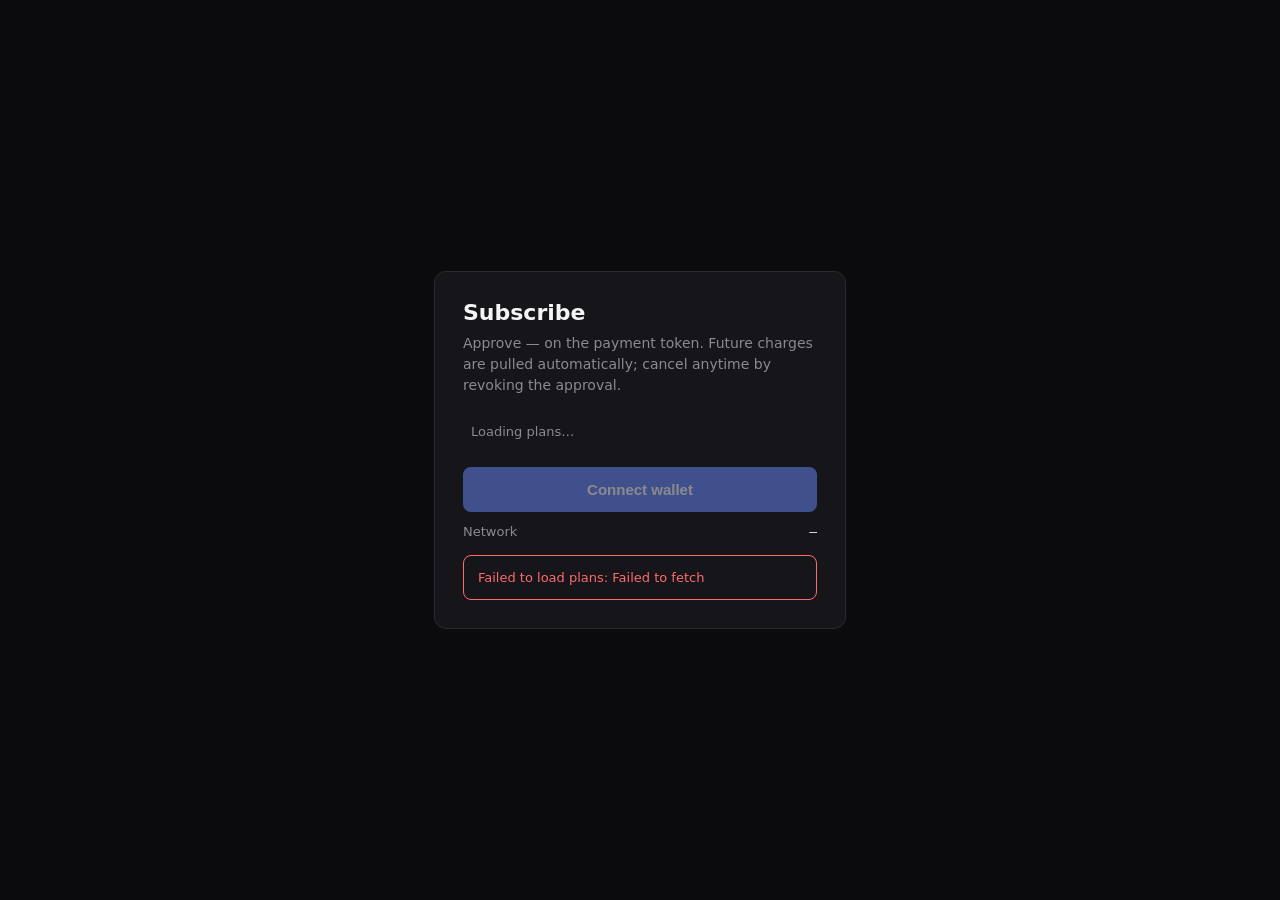
<file: templates/checkout/index.html>
<!doctype html>
<html lang="en">
<head>
  <meta charset="utf-8" />
  <meta name="viewport" content="width=device-width, initial-scale=1" />
  <title>Subscribe</title>
  <style>
    :root {
      --bg: #0b0b0e;
      --card: #15151a;
      --border: #2a2a31;
      --text: #f5f5f5;
      --muted: #8a8a93;
      --accent: #6c8cff;
      --error: #ff6b6b;
      --success: #4ade80;
    }
    * { box-sizing: border-box; }
    body {
      margin: 0; padding: 0; min-height: 100vh;
      font-family: -apple-system, BlinkMacSystemFont, "Segoe UI", system-ui, sans-serif;
      background: var(--bg); color: var(--text);
      display: flex; align-items: center; justify-content: center;
    }
    main { width: 100%; max-width: 460px; padding: 32px 24px; }
    .card {
      background: var(--card);
      border: 1px solid var(--border);
      border-radius: 12px;
      padding: 28px;
    }
    h1 { font-size: 22px; margin: 0 0 8px; font-weight: 600; }
    p { color: var(--muted); margin: 0 0 20px; font-size: 14px; line-height: 1.5; }
    .plans { display: flex; flex-direction: column; gap: 8px; margin-bottom: 20px; }
    .plan {
      border: 1px solid var(--border);
      border-radius: 8px;
      padding: 14px 16px;
      cursor: pointer;
      display: flex; justify-content: space-between; align-items: center;
      transition: border-color .1s;
    }
    .plan:hover { border-color: var(--muted); }
    .plan.selected { border-color: var(--accent); background: rgba(108,140,255,0.06); }
    .plan-name { font-weight: 600; font-size: 15px; }
    .plan-price { color: var(--muted); font-size: 13px; }
    button {
      width: 100%; padding: 14px;
      background: var(--accent); color: white;
      border: 0; border-radius: 8px;
      font-size: 15px; font-weight: 600;
      cursor: pointer;
      transition: opacity .15s;
    }
    button:hover { opacity: 0.92; }
    button:disabled { opacity: 0.5; cursor: not-allowed; }
    .status {
      margin-top: 16px; padding: 12px 14px;
      border-radius: 8px; font-size: 13px; line-height: 1.5;
      border: 1px solid var(--border);
    }
    .status.error { border-color: var(--error); color: var(--error); }
    .status.success { border-color: var(--success); color: var(--success); }
    .row { display: flex; justify-content: space-between; align-items: center; font-size: 13px; color: var(--muted); margin-top: 12px; }
    code { font-family: ui-monospace, SF Mono, monospace; color: var(--text); }
  </style>
</head>
<body>
  <main>
    <div class="card">
      <h1>Subscribe</h1>
      <p>Approve <span id="approvalAmount">—</span> on the payment token. Future charges are pulled automatically; cancel anytime by revoking the approval.</p>
      <div class="plans" id="plans">
        <div style="color: var(--muted); font-size: 13px; padding: 8px;">Loading plans…</div>
      </div>
      <button id="cta" disabled>Connect wallet</button>
      <div class="row">
        <span>Network</span>
        <code id="networkLabel">—</code>
      </div>
      <div id="status"></div>
    </div>
  </main>

  <script type="module">
    // ─── EDIT THIS CONFIG BLOCK ─────────────────────────────────────────
    const CONFIG = {
      // The Subscriptions contract you deployed. See contracts/src/Subscriptions.sol.
      contractAddress: "0x0000000000000000000000000000000000000000",

      // The ERC-20 the contract pulls. Must match the contract's immutable `token()`.
      // Default below: USDC on Base mainnet.
      tokenAddress:   "0x833589fCD6eDb6E08f4c7C32D4f71b54bdA02913",
      tokenSymbol:    "USDC",
      tokenDecimals:  6,

      // Chain the contract lives on. 8453 = Base mainnet, 84532 = Base Sepolia.
      chainId:       8453,
      chainName:     "Base",
      rpcURL:        "https://mainnet.base.org",
      blockExplorer: "https://basescan.org",

      // Where this widget fetches plans. The subscription backend exposes a
      // public CORS-open GET /plans you can hit directly, OR your own backend
      // can proxy it. Either works.
      plansURL: "https://subs.your-domain.example/plans",

      // Where the widget POSTs after the user approves on-chain. This MUST be
      // YOUR backend, not the subscription backend's admin endpoint — your
      // backend authenticates the user, then forwards to subs-backend's
      // POST /admin/subscriptions with your ADMIN_TOKEN.
      //
      // Expected request body:
      //   { plan_id, address, approval_tx_hash }
      // Expected response: 2xx on success, error body on failure.
      subscribeURL: "/api/subscribe",

      // Number of plan periods to recommend the user approve. Defaults to 12
      // so a user signs once per year. Should match the backend's
      // recommended_periods so allowance_required doesn't fire immediately.
      approvePeriods: 12,
    }
    // ────────────────────────────────────────────────────────────────────

    const $ = (id) => document.getElementById(id)
    const fmt = (atomic) => (Number(atomic) / 10 ** CONFIG.tokenDecimals).toFixed(2)

    let plans = []
    let selected = null
    let userAddress = null

    function setStatus(msg, kind = "", linkHref = null, linkText = null) {
      const el = $("status")
      el.innerHTML = ""
      if (!msg) return
      const wrap = makeEl("div", "status " + kind)
      wrap.appendChild(document.createTextNode(msg))
      if (linkHref) {
        wrap.appendChild(document.createTextNode(" "))
        const a = document.createElement("a")
        a.href = linkHref
        a.target = "_blank"
        a.rel = "noopener noreferrer"
        a.style.color = "inherit"
        a.textContent = linkText || "Open ↗"
        wrap.appendChild(a)
      }
      el.appendChild(wrap)
    }

    function makeEl(tag, cls, text) {
      const el = document.createElement(tag)
      if (cls) el.className = cls
      if (text != null) el.textContent = text
      return el
    }

    function renderPlans() {
      const root = $("plans")
      root.innerHTML = ""
      if (!plans.length) {
        root.appendChild(makeEl("div", null, "No active plans."))
        return
      }
      for (const p of plans) {
        if (!p.active) continue
        // Construct each row via textContent — NEVER innerHTML with plan
        // strings. Plan IDs are controlled by the integrator's admin API
        // and could contain HTML if not sanitized upstream; we don't take
        // the chance.
        const div = makeEl("div", "plan" + (selected?.id === p.id ? " selected" : ""))
        div.appendChild(makeEl("span", "plan-name", String(p.id)))
        const unit = String(p.period_unit) + (p.period_count > 1 ? "s" : "")
        div.appendChild(makeEl("span", "plan-price",
          `${CONFIG.tokenSymbol} ${fmt(p.price_atomic)} / ${p.period_count} ${unit}`))
        div.onclick = () => { selected = p; renderPlans(); updateCTA() }
        root.appendChild(div)
      }
    }

    function updateCTA() {
      const cta = $("cta")
      if (!selected) {
        cta.textContent = "Select a plan"
        cta.disabled = true
        $("approvalAmount").textContent = "—"
        return
      }
      const approvalAtomic = BigInt(selected.price_atomic) * BigInt(CONFIG.approvePeriods)
      $("approvalAmount").textContent = `${CONFIG.tokenSymbol} ${fmt(approvalAtomic.toString())}`
      if (!userAddress) {
        cta.textContent = "Connect wallet"
        cta.disabled = false
      } else {
        cta.textContent = `Approve & subscribe to ${selected.id}`
        cta.disabled = false
      }
    }

    async function fetchPlans() {
      try {
        const r = await fetch(CONFIG.plansURL)
        if (!r.ok) throw new Error(`plans: HTTP ${r.status}`)
        const body = await r.json()
        plans = body.plans || []
        renderPlans()
      } catch (e) {
        setStatus(`Failed to load plans: ${e.message}`, "error")
      }
    }

    // Minimal ABI encoding for the only two calls we need: approve + cancel.
    // Avoids a bundler / dependency entirely.
    function pad32(hex) { return hex.replace(/^0x/, "").padStart(64, "0") }
    function encodeApprove(spender, amount) {
      // selector for approve(address,uint256) = 0x095ea7b3
      return "0x095ea7b3"
        + pad32(spender.toLowerCase())
        + pad32(BigInt(amount).toString(16))
    }

    async function ensureChain() {
      const hex = "0x" + CONFIG.chainId.toString(16)
      const current = await window.ethereum.request({ method: "eth_chainId" })
      if (current === hex) return
      try {
        await window.ethereum.request({
          method: "wallet_switchEthereumChain",
          params: [{ chainId: hex }],
        })
      } catch (err) {
        if (err.code === 4902) {
          // Chain not added to wallet yet — add it.
          await window.ethereum.request({
            method: "wallet_addEthereumChain",
            params: [{
              chainId: hex,
              chainName: CONFIG.chainName,
              rpcUrls: [CONFIG.rpcURL],
              blockExplorerUrls: [CONFIG.blockExplorer],
              nativeCurrency: { name: "Ether", symbol: "ETH", decimals: 18 },
            }],
          })
        } else { throw err }
      }
    }

    async function connect() {
      if (!window.ethereum) {
        setStatus("No wallet detected. Install MetaMask, Rabby, or Coinbase Wallet to continue.", "error")
        return
      }
      try {
        const [acct] = await window.ethereum.request({ method: "eth_requestAccounts" })
        userAddress = acct
        await ensureChain()
        $("networkLabel").textContent = `${CONFIG.chainName} (${CONFIG.chainId})`
        setStatus("")
        updateCTA()
      } catch (e) {
        setStatus(e.message || "Failed to connect wallet", "error")
      }
    }

    async function approveAndSubscribe() {
      if (!selected || !userAddress) return
      const cta = $("cta")
      cta.disabled = true
      try {
        await ensureChain()
        const amount = BigInt(selected.price_atomic) * BigInt(CONFIG.approvePeriods)

        // 1. USDC.approve(contract, amount) — wallet popup #1
        cta.textContent = "Confirm in your wallet…"
        const data = encodeApprove(CONFIG.contractAddress, amount)
        const txHash = await window.ethereum.request({
          method: "eth_sendTransaction",
          params: [{ from: userAddress, to: CONFIG.tokenAddress, data }],
        })

        // 2. Wait for the approve to land
        cta.textContent = "Waiting for confirmation…"
        await waitForReceipt(txHash)

        // 3. Tell YOUR backend (which forwards to subs-backend with admin token)
        cta.textContent = "Activating subscription…"
        const r = await fetch(CONFIG.subscribeURL, {
          method: "POST",
          credentials: "include", // send your app's session cookie
          headers: { "Content-Type": "application/json" },
          body: JSON.stringify({
            plan_id: selected.id,
            address: userAddress,
            approval_tx_hash: txHash,
          }),
        })
        if (!r.ok) {
          const err = await r.text()
          throw new Error(`Subscribe failed: ${err}`)
        }

        setStatus(`Subscribed to ${selected.id}.`, "success", `${CONFIG.blockExplorer}/tx/${txHash}`, "View approval ↗")
        cta.textContent = "Subscribed"
      } catch (e) {
        const msg = e.message || String(e)
        if (msg.includes("User denied") || msg.includes("rejected")) {
          setStatus("Approval cancelled.", "error")
        } else {
          setStatus(msg, "error")
        }
        cta.disabled = false
        updateCTA()
      }
    }

    async function waitForReceipt(hash, timeoutMs = 90_000) {
      const start = Date.now()
      while (Date.now() - start < timeoutMs) {
        const r = await window.ethereum.request({
          method: "eth_getTransactionReceipt",
          params: [hash],
        })
        if (r) {
          if (r.status === "0x0") throw new Error("Approval reverted")
          return r
        }
        await new Promise(res => setTimeout(res, 2000))
      }
      throw new Error("Approval not confirmed within 90s")
    }

    $("cta").onclick = () => {
      if (!userAddress) connect()
      else approveAndSubscribe()
    }

    fetchPlans()
  </script>
</body>
</html>
</file>
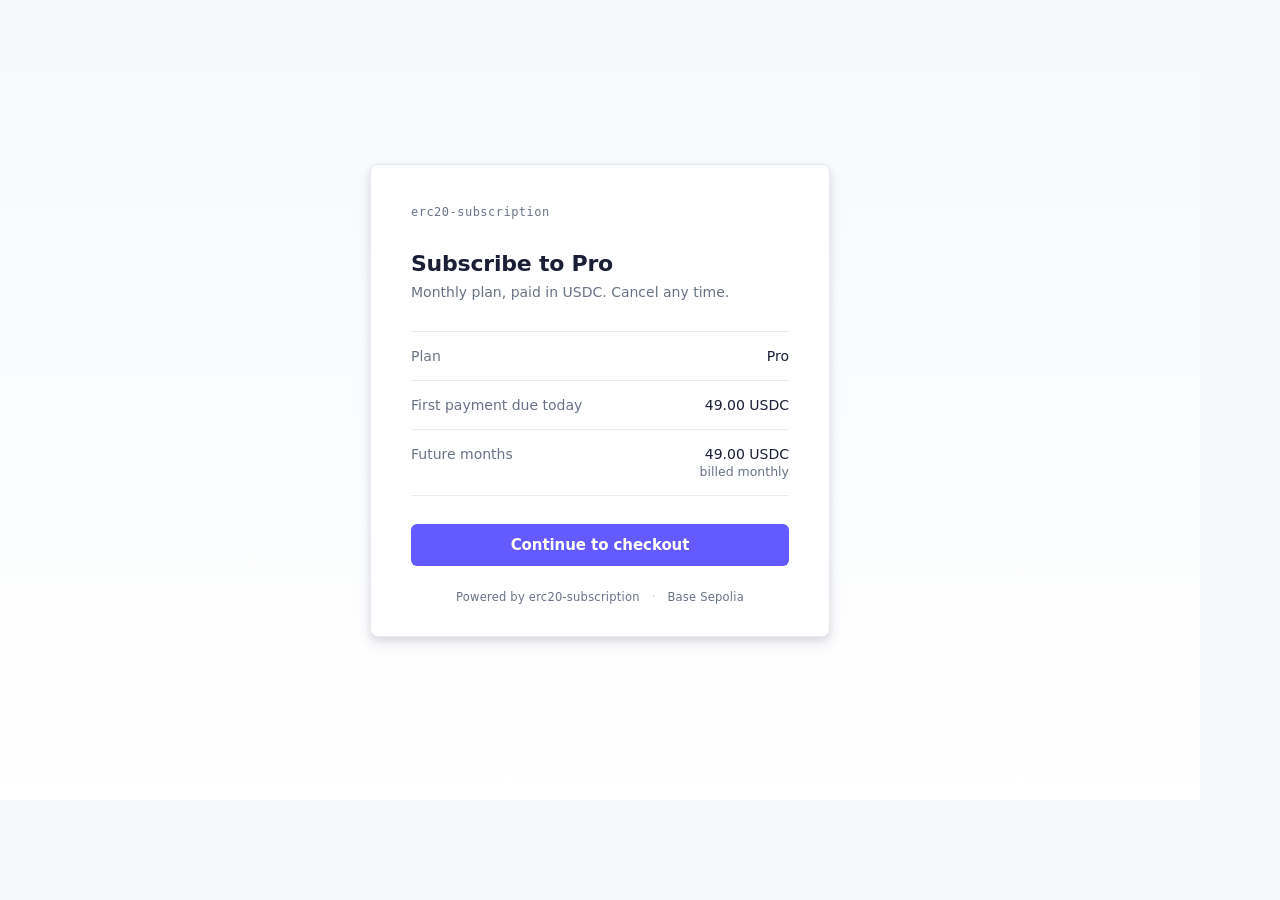
<file: docs/img/_src/checkout-landing.html>
<!doctype html>
<html lang="en">
<head>
<meta charset="utf-8">
<title>checkout-landing</title>
<link rel="stylesheet" href="_shared.css">
<style>
  body {
    width: 1200px;
    height: 800px;
    display: flex;
    align-items: center;
    justify-content: center;
    background: linear-gradient(180deg, var(--bg-grad-top) 0%, var(--bg-grad-bottom) 100%);
  }

  .frame {
    width: 460px;
    background: var(--card);
    border: 1px solid var(--border);
    border-radius: 8px;
    padding: 40px 40px 32px;
    box-shadow: var(--shadow-card);
  }

  .wordmark {
    margin-bottom: 32px;
    color: var(--text-faint);
    font-size: 12px;
    font-weight: 500;
    letter-spacing: 0.04em;
    font-family: var(--mono);
  }

  .heading {
    font-size: 22px;
    font-weight: 600;
    color: var(--text);
    letter-spacing: -0.01em;
    margin: 0 0 6px;
  }
  .subhead {
    color: var(--text-faint);
    font-size: 14px;
    margin: 0 0 28px;
    line-height: 1.5;
  }

  .invoice {
    border-top: 1px solid var(--border);
    margin-bottom: 28px;
  }
  .invoice .row {
    display: flex;
    justify-content: space-between;
    align-items: baseline;
    padding: 16px 0;
    border-bottom: 1px solid var(--border);
    font-size: 14px;
  }
  .invoice .k {
    color: var(--text-faint);
    font-weight: 400;
  }
  .invoice .v {
    color: var(--text);
    font-weight: 500;
    text-align: right;
  }
  .invoice .v .sub {
    display: block;
    color: var(--text-faint);
    font-weight: 400;
    font-size: 12.5px;
    margin-top: 2px;
  }

  .cta {
    width: 100%;
    background: var(--accent);
    color: #ffffff;
    border: none;
    padding: 12px 16px;
    border-radius: 6px;
    font-family: var(--sans);
    font-size: 15px;
    font-weight: 600;
    letter-spacing: -0.005em;
    cursor: pointer;
    transition: background-color 120ms ease;
  }
  .cta:hover { background: var(--accent-hover); }

  .footer {
    margin-top: 24px;
    text-align: center;
    color: var(--text-faint);
    font-size: 11.5px;
    letter-spacing: 0.02em;
  }
  .footer .dot { margin: 0 8px; color: #c1c9d2; }
</style>
</head>
<body>
  <div class="frame">
    <div class="wordmark">erc20-subscription</div>

    <h1 class="heading">Subscribe to Pro</h1>
    <p class="subhead">Monthly plan, paid in USDC. Cancel any time.</p>

    <div class="invoice">
      <div class="row">
        <span class="k">Plan</span>
        <span class="v">Pro</span>
      </div>
      <div class="row">
        <span class="k">First payment due today</span>
        <span class="v">49.00 USDC</span>
      </div>
      <div class="row">
        <span class="k">Future months</span>
        <span class="v">49.00 USDC<span class="sub">billed monthly</span></span>
      </div>
    </div>

    <button class="cta">Continue to checkout</button>

    <div class="footer">
      Powered by erc20-subscription <span class="dot">&middot;</span> Base Sepolia
    </div>
  </div>
</body>
</html>
</file>
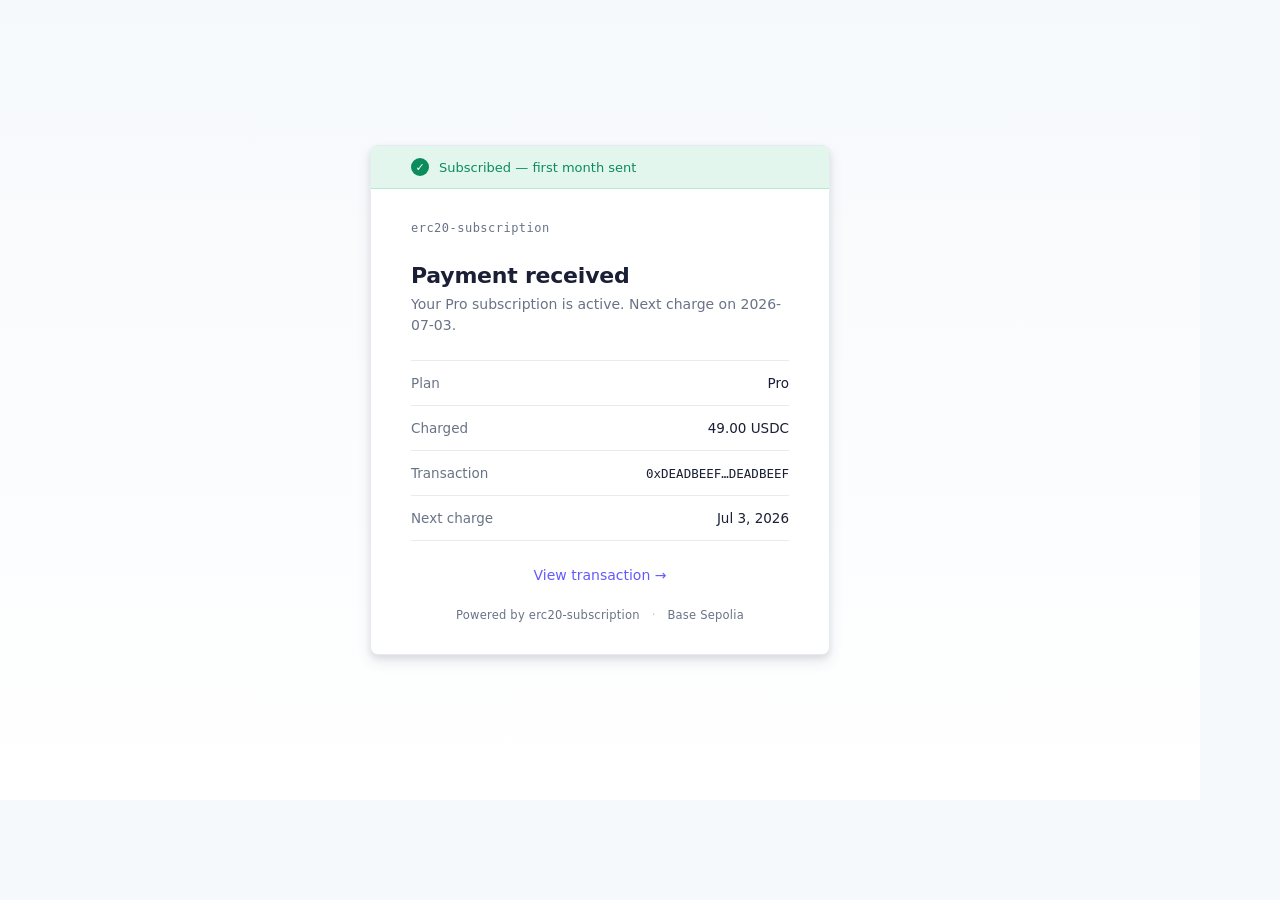
<file: docs/img/_src/complete.html>
<!doctype html>
<html lang="en">
<head>
<meta charset="utf-8">
<title>complete</title>
<link rel="stylesheet" href="_shared.css">
<style>
  body {
    width: 1200px;
    height: 800px;
    display: flex;
    align-items: center;
    justify-content: center;
    background: linear-gradient(180deg, var(--bg-grad-top) 0%, var(--bg-grad-bottom) 100%);
  }

  .frame {
    width: 460px;
    background: var(--card);
    border: 1px solid var(--border);
    border-radius: 8px;
    overflow: hidden;
    box-shadow: var(--shadow-card);
  }

  .success-strip {
    background: var(--ok-bg);
    border-bottom: 1px solid var(--ok-border);
    color: var(--ok);
    padding: 12px 40px;
    font-size: 13px;
    font-weight: 500;
    display: flex;
    align-items: center;
    gap: 10px;
  }
  .success-strip .check {
    width: 18px;
    height: 18px;
    border-radius: 50%;
    background: var(--ok);
    color: #ffffff;
    display: inline-flex;
    align-items: center;
    justify-content: center;
    font-size: 11px;
    font-weight: 700;
    flex-shrink: 0;
  }

  .body {
    padding: 32px 40px 32px;
  }

  .wordmark {
    margin-bottom: 28px;
    color: var(--text-faint);
    font-size: 12px;
    font-weight: 500;
    letter-spacing: 0.04em;
    font-family: var(--mono);
  }

  .heading {
    font-size: 22px;
    font-weight: 600;
    color: var(--text);
    letter-spacing: -0.01em;
    margin: 0 0 6px;
  }
  .subhead {
    color: var(--text-faint);
    font-size: 14px;
    margin: 0 0 24px;
    line-height: 1.5;
  }

  .receipt {
    border-top: 1px solid var(--border);
    margin-bottom: 24px;
  }
  .receipt .row {
    display: flex;
    justify-content: space-between;
    align-items: baseline;
    padding: 14px 0;
    border-bottom: 1px solid var(--border);
    font-size: 13.5px;
  }
  .receipt .k {
    color: var(--text-faint);
    font-weight: 400;
  }
  .receipt .v {
    color: var(--text);
    font-weight: 500;
    text-align: right;
  }
  .receipt .v.mono {
    font-family: var(--mono);
    font-size: 12.5px;
  }

  .links {
    text-align: center;
  }
  .link {
    color: var(--accent);
    font-size: 14px;
    font-weight: 500;
    text-decoration: none;
  }
  .link:hover { text-decoration: underline; }

  .footer {
    margin-top: 24px;
    text-align: center;
    color: var(--text-faint);
    font-size: 11.5px;
    letter-spacing: 0.02em;
  }
  .footer .dot { margin: 0 8px; color: #c1c9d2; }
</style>
</head>
<body>
  <div class="frame">
    <div class="success-strip">
      <span class="check">&#10003;</span>
      <span>Subscribed &mdash; first month sent</span>
    </div>
    <div class="body">
      <div class="wordmark">erc20-subscription</div>

      <h1 class="heading">Payment received</h1>
      <p class="subhead">Your Pro subscription is active. Next charge on 2026-07-03.</p>

      <div class="receipt">
        <div class="row">
          <span class="k">Plan</span>
          <span class="v">Pro</span>
        </div>
        <div class="row">
          <span class="k">Charged</span>
          <span class="v">49.00 USDC</span>
        </div>
        <div class="row">
          <span class="k">Transaction</span>
          <span class="v mono">0xDEADBEEF&hellip;DEADBEEF</span>
        </div>
        <div class="row">
          <span class="k">Next charge</span>
          <span class="v">Jul 3, 2026</span>
        </div>
      </div>

      <div class="links">
        <a class="link" href="#">View transaction &rarr;</a>
      </div>

      <div class="footer">
        Powered by erc20-subscription <span class="dot">&middot;</span> Base Sepolia
      </div>
    </div>
  </div>
</body>
</html>
</file>
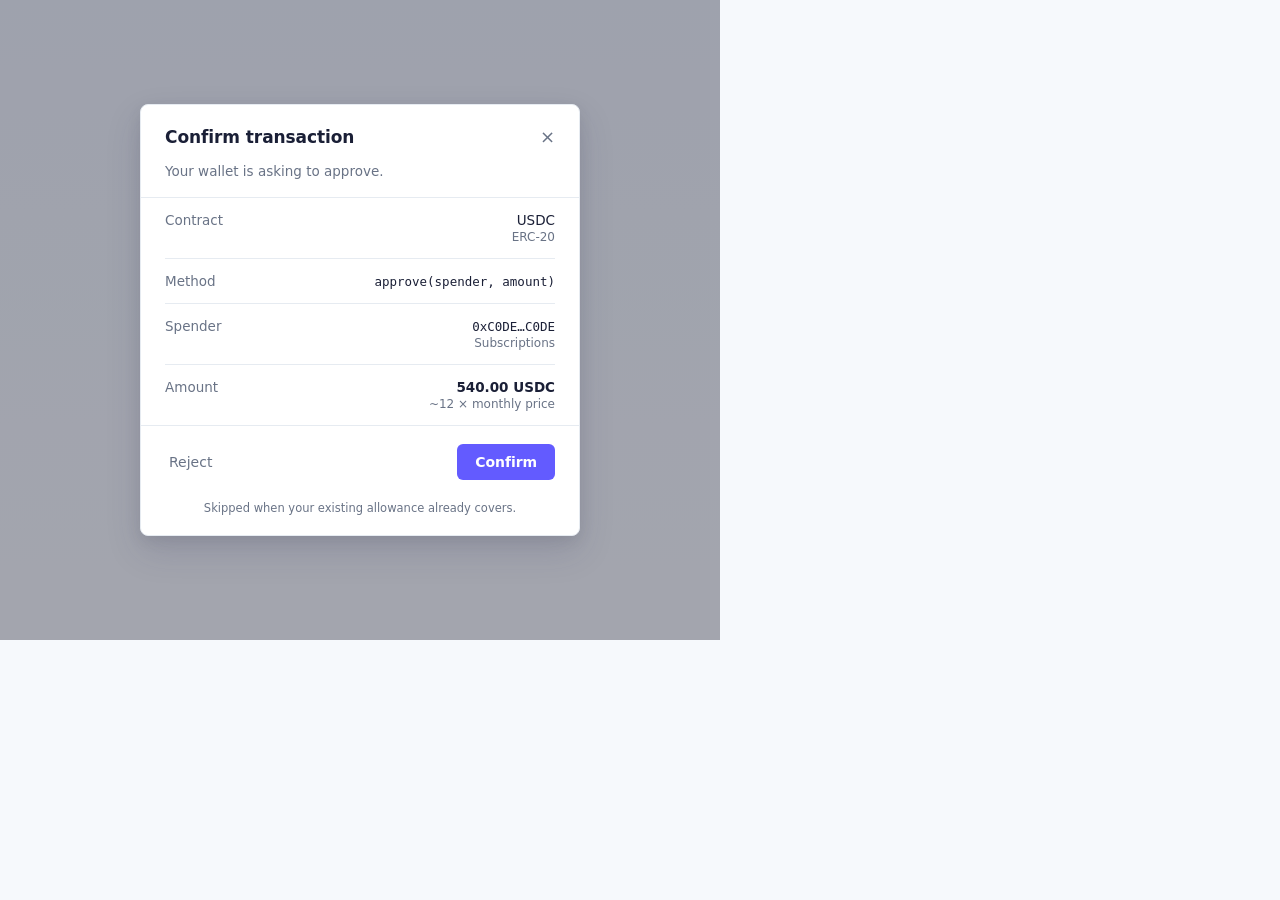
<file: docs/img/_src/popup-approve.html>
<!doctype html>
<html lang="en">
<head>
<meta charset="utf-8">
<title>popup-approve</title>
<link rel="stylesheet" href="_shared.css">
<style>
  body {
    width: 720px;
    height: 640px;
    margin: 0;
    position: relative;
    background: linear-gradient(180deg, var(--bg-grad-top) 0%, var(--bg-grad-bottom) 100%);
  }

  /* Very faded hint of the checkout page behind the overlay */
  .page-hint {
    position: absolute;
    inset: 0;
    display: flex;
    align-items: center;
    justify-content: center;
    opacity: 0.35;
    filter: blur(2px);
  }
  .page-hint .ghost-card {
    width: 320px;
    background: #ffffff;
    border: 1px solid var(--border);
    border-radius: 8px;
    padding: 24px;
    box-shadow: var(--shadow-card);
  }
  .page-hint .ghost-line {
    height: 10px;
    background: #eef1f5;
    border-radius: 3px;
    margin-bottom: 12px;
  }
  .page-hint .ghost-line.w70 { width: 70%; }
  .page-hint .ghost-line.w90 { width: 90%; }
  .page-hint .ghost-line.w50 { width: 50%; }

  .overlay {
    position: absolute;
    inset: 0;
    background: rgba(26, 31, 54, 0.40);
  }

  .wrap {
    position: absolute;
    inset: 0;
    display: flex;
    align-items: center;
    justify-content: center;
  }

  .popup {
    width: 440px;
    background: #ffffff;
    border: 1px solid var(--border);
    border-radius: 8px;
    overflow: hidden;
    box-shadow: var(--shadow-popup);
    font-family: var(--sans);
  }

  .header {
    display: flex;
    align-items: center;
    justify-content: space-between;
    padding: 22px 24px 14px;
  }
  .header h1 {
    margin: 0;
    font-size: 17px;
    font-weight: 600;
    color: var(--text);
    letter-spacing: -0.005em;
  }
  .header .close {
    color: var(--text-faint);
    font-size: 18px;
    line-height: 1;
    cursor: pointer;
  }

  .subhead {
    padding: 0 24px 16px;
    color: var(--text-faint);
    font-size: 13.5px;
    line-height: 1.5;
  }

  .fields {
    padding: 0 24px;
    border-top: 1px solid var(--border);
  }
  .field {
    display: flex;
    justify-content: space-between;
    align-items: baseline;
    padding: 14px 0;
    border-bottom: 1px solid var(--border);
    font-size: 13.5px;
  }
  .field:last-child { border-bottom: none; }
  .field .k {
    color: var(--text-faint);
    font-weight: 400;
  }
  .field .v {
    color: var(--text);
    font-weight: 500;
    text-align: right;
  }
  .field .v .mono {
    font-family: var(--mono);
    font-size: 12.5px;
    font-weight: 500;
  }
  .field .v .tag {
    display: block;
    color: var(--text-faint);
    font-size: 12px;
    font-weight: 400;
    margin-top: 2px;
  }
  .field .v .amount {
    font-weight: 600;
    color: var(--text);
  }

  .actions {
    display: flex;
    align-items: center;
    justify-content: space-between;
    padding: 18px 24px 20px;
    border-top: 1px solid var(--border);
  }
  .reject {
    background: transparent;
    border: none;
    color: var(--text-faint);
    font-family: var(--sans);
    font-size: 14px;
    font-weight: 500;
    cursor: pointer;
    padding: 8px 4px;
  }
  .reject:hover { color: var(--text); }
  .confirm {
    background: var(--accent);
    color: #ffffff;
    border: none;
    padding: 10px 18px;
    border-radius: 6px;
    font-family: var(--sans);
    font-size: 14px;
    font-weight: 600;
    letter-spacing: -0.005em;
    cursor: pointer;
  }
  .confirm:hover { background: var(--accent-hover); }

  .footnote {
    padding: 0 24px 18px;
    color: var(--text-faint);
    font-size: 11.5px;
    line-height: 1.5;
    text-align: center;
  }
</style>
</head>
<body>
  <div class="page-hint">
    <div class="ghost-card">
      <div class="ghost-line w50"></div>
      <div class="ghost-line w90"></div>
      <div class="ghost-line w70"></div>
      <div class="ghost-line w90"></div>
      <div class="ghost-line w50"></div>
    </div>
  </div>
  <div class="overlay"></div>

  <div class="wrap">
    <div class="popup">
      <div class="header">
        <h1>Confirm transaction</h1>
        <span class="close">&times;</span>
      </div>
      <div class="subhead">Your wallet is asking to approve.</div>

      <div class="fields">
        <div class="field">
          <span class="k">Contract</span>
          <span class="v">USDC<span class="tag">ERC-20</span></span>
        </div>
        <div class="field">
          <span class="k">Method</span>
          <span class="v"><span class="mono">approve(spender, amount)</span></span>
        </div>
        <div class="field">
          <span class="k">Spender</span>
          <span class="v"><span class="mono">0xC0DE&hellip;C0DE</span><span class="tag">Subscriptions</span></span>
        </div>
        <div class="field">
          <span class="k">Amount</span>
          <span class="v"><span class="amount">540.00 USDC</span><span class="tag">~12 &times; monthly price</span></span>
        </div>
      </div>

      <div class="actions">
        <button class="reject">Reject</button>
        <button class="confirm">Confirm</button>
      </div>

      <div class="footnote">Skipped when your existing allowance already covers.</div>
    </div>
  </div>
</body>
</html>
</file>
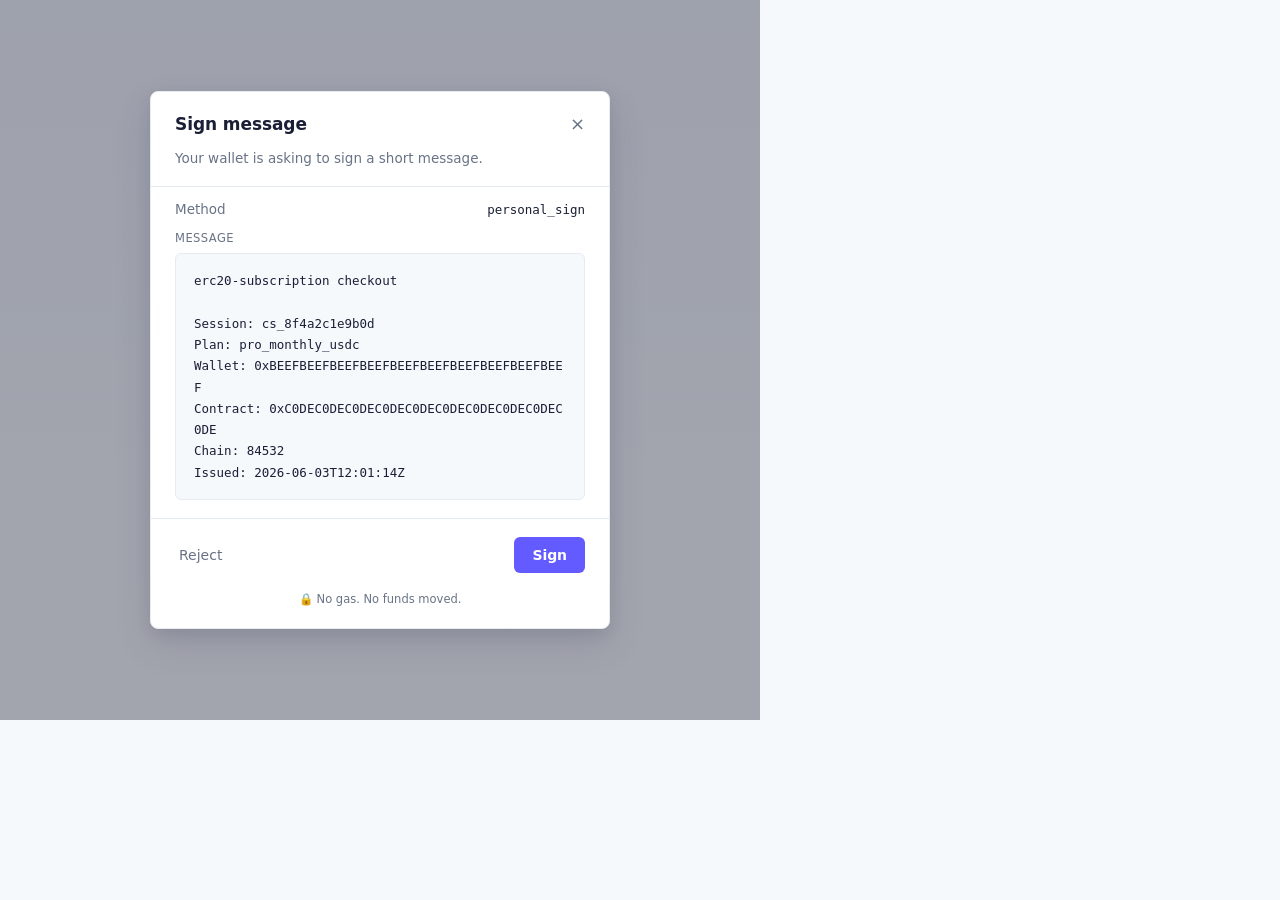
<file: docs/img/_src/popup-sign.html>
<!doctype html>
<html lang="en">
<head>
<meta charset="utf-8">
<title>popup-sign</title>
<link rel="stylesheet" href="_shared.css">
<style>
  body {
    width: 760px;
    height: 720px;
    margin: 0;
    position: relative;
    background: linear-gradient(180deg, var(--bg-grad-top) 0%, var(--bg-grad-bottom) 100%);
  }

  .page-hint {
    position: absolute;
    inset: 0;
    display: flex;
    align-items: center;
    justify-content: center;
    opacity: 0.35;
    filter: blur(2px);
  }
  .page-hint .ghost-card {
    width: 320px;
    background: #ffffff;
    border: 1px solid var(--border);
    border-radius: 8px;
    padding: 24px;
    box-shadow: var(--shadow-card);
  }
  .page-hint .ghost-line {
    height: 10px;
    background: #eef1f5;
    border-radius: 3px;
    margin-bottom: 12px;
  }
  .page-hint .ghost-line.w70 { width: 70%; }
  .page-hint .ghost-line.w90 { width: 90%; }
  .page-hint .ghost-line.w50 { width: 50%; }

  .overlay {
    position: absolute;
    inset: 0;
    background: rgba(26, 31, 54, 0.40);
  }

  .wrap {
    position: absolute;
    inset: 0;
    display: flex;
    align-items: center;
    justify-content: center;
  }

  .popup {
    width: 460px;
    background: #ffffff;
    border: 1px solid var(--border);
    border-radius: 8px;
    overflow: hidden;
    box-shadow: var(--shadow-popup);
    font-family: var(--sans);
  }

  .header {
    display: flex;
    align-items: center;
    justify-content: space-between;
    padding: 22px 24px 14px;
  }
  .header h1 {
    margin: 0;
    font-size: 17px;
    font-weight: 600;
    color: var(--text);
    letter-spacing: -0.005em;
  }
  .header .close {
    color: var(--text-faint);
    font-size: 18px;
    line-height: 1;
    cursor: pointer;
  }

  .subhead {
    padding: 0 24px 18px;
    color: var(--text-faint);
    font-size: 13.5px;
    line-height: 1.5;
  }

  .method-row {
    padding: 0 24px 14px;
    border-top: 1px solid var(--border);
    padding-top: 14px;
    display: flex;
    justify-content: space-between;
    align-items: baseline;
    font-size: 13.5px;
  }
  .method-row .k {
    color: var(--text-faint);
  }
  .method-row .v {
    color: var(--text);
    font-family: var(--mono);
    font-size: 12.5px;
    font-weight: 500;
  }

  .message-label {
    padding: 0 24px 8px;
    color: var(--text-faint);
    font-size: 11.5px;
    font-weight: 500;
    letter-spacing: 0.04em;
    text-transform: uppercase;
  }

  .message {
    margin: 0 24px;
    padding: 16px 18px;
    background: var(--bg);
    border: 1px solid var(--border);
    border-radius: 6px;
    font-family: var(--mono);
    font-size: 12.5px;
    line-height: 1.7;
    color: var(--text);
    white-space: pre-wrap;
    word-break: break-all;
  }

  .actions {
    display: flex;
    align-items: center;
    justify-content: space-between;
    padding: 18px 24px 18px;
    margin-top: 18px;
    border-top: 1px solid var(--border);
  }
  .reject {
    background: transparent;
    border: none;
    color: var(--text-faint);
    font-family: var(--sans);
    font-size: 14px;
    font-weight: 500;
    cursor: pointer;
    padding: 8px 4px;
  }
  .reject:hover { color: var(--text); }
  .confirm {
    background: var(--accent);
    color: #ffffff;
    border: none;
    padding: 10px 18px;
    border-radius: 6px;
    font-family: var(--sans);
    font-size: 14px;
    font-weight: 600;
    letter-spacing: -0.005em;
    cursor: pointer;
  }
  .confirm:hover { background: var(--accent-hover); }

  .footnote {
    padding: 0 24px 20px;
    color: var(--text-faint);
    font-size: 11.5px;
    line-height: 1.5;
    text-align: center;
  }
  .footnote .lock {
    margin-right: 4px;
  }
</style>
</head>
<body>
  <div class="page-hint">
    <div class="ghost-card">
      <div class="ghost-line w50"></div>
      <div class="ghost-line w90"></div>
      <div class="ghost-line w70"></div>
      <div class="ghost-line w90"></div>
      <div class="ghost-line w50"></div>
    </div>
  </div>
  <div class="overlay"></div>

  <div class="wrap">
    <div class="popup">
      <div class="header">
        <h1>Sign message</h1>
        <span class="close">&times;</span>
      </div>
      <div class="subhead">Your wallet is asking to sign a short message.</div>

      <div class="method-row">
        <span class="k">Method</span>
        <span class="v">personal_sign</span>
      </div>

      <div class="message-label">Message</div>
      <div class="message">erc20-subscription checkout

Session: cs_8f4a2c1e9b0d
Plan: pro_monthly_usdc
Wallet: 0xBEEFBEEFBEEFBEEFBEEFBEEFBEEFBEEFBEEFBEEF
Contract: 0xC0DEC0DEC0DEC0DEC0DEC0DEC0DEC0DEC0DEC0DE
Chain: 84532
Issued: 2026-06-03T12:01:14Z</div>

      <div class="actions">
        <button class="reject">Reject</button>
        <button class="confirm">Sign</button>
      </div>

      <div class="footnote"><span class="lock">&#128274;</span>No gas. No funds moved.</div>
    </div>
  </div>
</body>
</html>
</file>
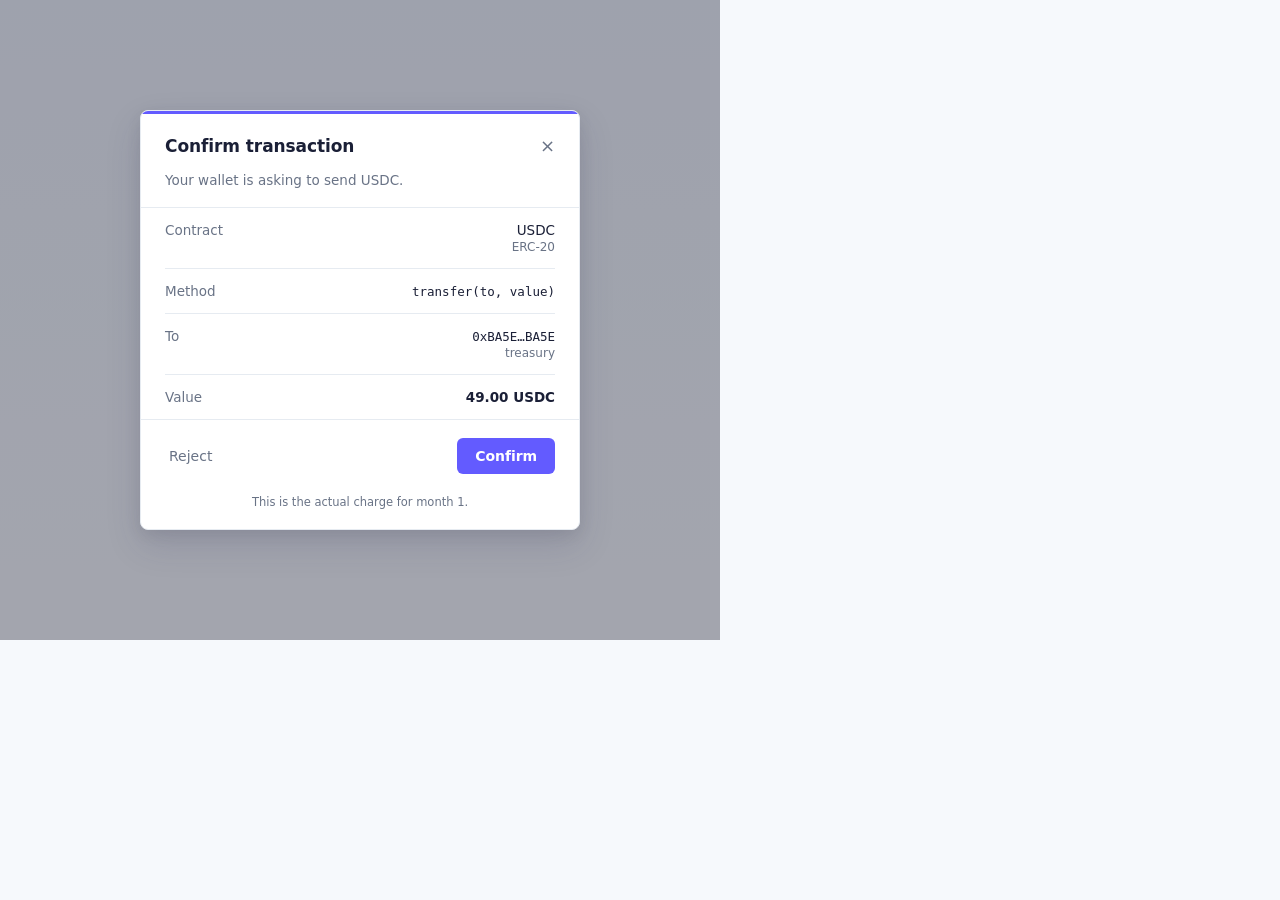
<file: docs/img/_src/popup-transfer.html>
<!doctype html>
<html lang="en">
<head>
<meta charset="utf-8">
<title>popup-transfer</title>
<link rel="stylesheet" href="_shared.css">
<style>
  body {
    width: 720px;
    height: 640px;
    margin: 0;
    position: relative;
    background: linear-gradient(180deg, var(--bg-grad-top) 0%, var(--bg-grad-bottom) 100%);
  }

  .page-hint {
    position: absolute;
    inset: 0;
    display: flex;
    align-items: center;
    justify-content: center;
    opacity: 0.35;
    filter: blur(2px);
  }
  .page-hint .ghost-card {
    width: 320px;
    background: #ffffff;
    border: 1px solid var(--border);
    border-radius: 8px;
    padding: 24px;
    box-shadow: var(--shadow-card);
  }
  .page-hint .ghost-line {
    height: 10px;
    background: #eef1f5;
    border-radius: 3px;
    margin-bottom: 12px;
  }
  .page-hint .ghost-line.w70 { width: 70%; }
  .page-hint .ghost-line.w90 { width: 90%; }
  .page-hint .ghost-line.w50 { width: 50%; }

  .overlay {
    position: absolute;
    inset: 0;
    background: rgba(26, 31, 54, 0.40);
  }

  .wrap {
    position: absolute;
    inset: 0;
    display: flex;
    align-items: center;
    justify-content: center;
  }

  .popup {
    width: 440px;
    background: #ffffff;
    border: 1px solid var(--border);
    border-radius: 8px;
    overflow: hidden;
    box-shadow: var(--shadow-popup);
    font-family: var(--sans);
  }

  /* Accent strip signals "this one actually moves funds" */
  .accent-strip {
    height: 3px;
    background: var(--accent);
  }

  .header {
    display: flex;
    align-items: center;
    justify-content: space-between;
    padding: 22px 24px 14px;
  }
  .header h1 {
    margin: 0;
    font-size: 17px;
    font-weight: 600;
    color: var(--text);
    letter-spacing: -0.005em;
  }
  .header .close {
    color: var(--text-faint);
    font-size: 18px;
    line-height: 1;
    cursor: pointer;
  }

  .subhead {
    padding: 0 24px 16px;
    color: var(--text-faint);
    font-size: 13.5px;
    line-height: 1.5;
  }

  .fields {
    padding: 0 24px;
    border-top: 1px solid var(--border);
  }
  .field {
    display: flex;
    justify-content: space-between;
    align-items: baseline;
    padding: 14px 0;
    border-bottom: 1px solid var(--border);
    font-size: 13.5px;
  }
  .field:last-child { border-bottom: none; }
  .field .k {
    color: var(--text-faint);
    font-weight: 400;
  }
  .field .v {
    color: var(--text);
    font-weight: 500;
    text-align: right;
  }
  .field .v .mono {
    font-family: var(--mono);
    font-size: 12.5px;
    font-weight: 500;
  }
  .field .v .tag {
    display: block;
    color: var(--text-faint);
    font-size: 12px;
    font-weight: 400;
    margin-top: 2px;
  }
  .field .v .amount {
    font-weight: 600;
    color: var(--text);
  }

  .actions {
    display: flex;
    align-items: center;
    justify-content: space-between;
    padding: 18px 24px 20px;
    border-top: 1px solid var(--border);
  }
  .reject {
    background: transparent;
    border: none;
    color: var(--text-faint);
    font-family: var(--sans);
    font-size: 14px;
    font-weight: 500;
    cursor: pointer;
    padding: 8px 4px;
  }
  .reject:hover { color: var(--text); }
  .confirm {
    background: var(--accent);
    color: #ffffff;
    border: none;
    padding: 10px 18px;
    border-radius: 6px;
    font-family: var(--sans);
    font-size: 14px;
    font-weight: 600;
    letter-spacing: -0.005em;
    cursor: pointer;
  }
  .confirm:hover { background: var(--accent-hover); }

  .footnote {
    padding: 0 24px 18px;
    color: var(--text-faint);
    font-size: 11.5px;
    line-height: 1.5;
    text-align: center;
  }
</style>
</head>
<body>
  <div class="page-hint">
    <div class="ghost-card">
      <div class="ghost-line w50"></div>
      <div class="ghost-line w90"></div>
      <div class="ghost-line w70"></div>
      <div class="ghost-line w90"></div>
      <div class="ghost-line w50"></div>
    </div>
  </div>
  <div class="overlay"></div>

  <div class="wrap">
    <div class="popup">
      <div class="accent-strip"></div>
      <div class="header">
        <h1>Confirm transaction</h1>
        <span class="close">&times;</span>
      </div>
      <div class="subhead">Your wallet is asking to send USDC.</div>

      <div class="fields">
        <div class="field">
          <span class="k">Contract</span>
          <span class="v">USDC<span class="tag">ERC-20</span></span>
        </div>
        <div class="field">
          <span class="k">Method</span>
          <span class="v"><span class="mono">transfer(to, value)</span></span>
        </div>
        <div class="field">
          <span class="k">To</span>
          <span class="v"><span class="mono">0xBA5E&hellip;BA5E</span><span class="tag">treasury</span></span>
        </div>
        <div class="field">
          <span class="k">Value</span>
          <span class="v"><span class="amount">49.00 USDC</span></span>
        </div>
      </div>

      <div class="actions">
        <button class="reject">Reject</button>
        <button class="confirm">Confirm</button>
      </div>

      <div class="footnote">This is the actual charge for month 1.</div>
    </div>
  </div>
</body>
</html>
</file>
<file: docs/img/_src/_shared.css>
/* Shared design tokens for checkout/popup screenshots
   Stripe Checkout-style: light, near-white, restrained indigo accent. */
:root {
  --bg: #f6f9fc;
  --bg-grad-top: #f6f9fc;
  --bg-grad-bottom: #ffffff;
  --card: #ffffff;
  --card-2: #ffffff;
  --border: #e6ebf1;
  --border-strong: #d8dee5;
  --accent: #635bff;
  --accent-hover: #524bd6;
  --text: #1a1f36;
  --text-dim: #3c4257;
  --text-faint: #697386;
  --ok: #0a8c5c;
  --ok-bg: #e3f6ed;
  --ok-border: #b9e6cf;
  --shadow-card: 0 7px 14px rgba(50,50,93,0.10), 0 3px 6px rgba(0,0,0,0.08);
  --shadow-popup: 0 15px 35px rgba(50,50,93,0.15), 0 5px 15px rgba(0,0,0,0.07);
  --mono: ui-monospace, "SF Mono", Menlo, Consolas, monospace;
  --sans: -apple-system, BlinkMacSystemFont, "Segoe UI", "Inter", system-ui, sans-serif;
}

* { box-sizing: border-box; }

html, body {
  margin: 0;
  padding: 0;
  background: var(--bg);
  color: var(--text);
  font-family: var(--sans);
  font-weight: 400;
  -webkit-font-smoothing: antialiased;
  -moz-osx-font-smoothing: grayscale;
}
</file>
